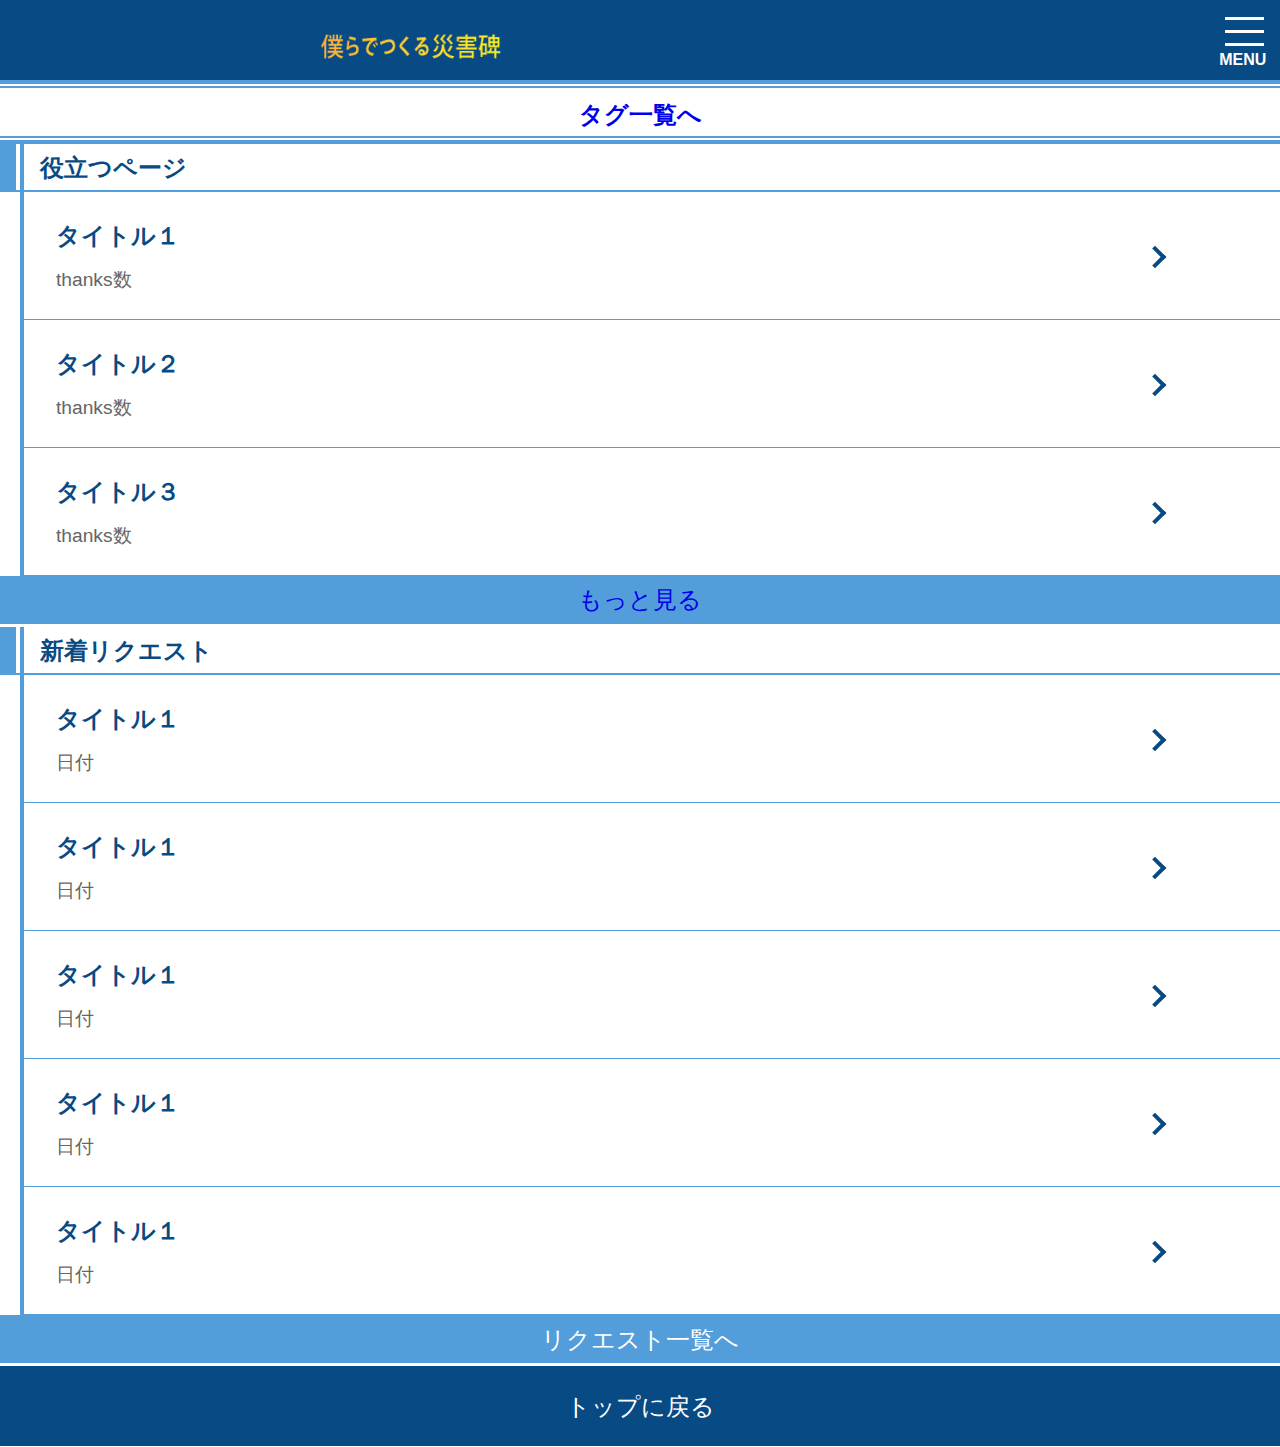
<file: WebContent/index.html>
<!DOCTYPE html>
<html lang="ja">
<head>
	<meta charset="utf-8">
	<title>サイト名</title>
	<meta name="viewport" content="width=device-width,initial-scale=1.0,minimum-scale=1.0,maximum-scale=1.0,user-scalable=no">
	<!-- iPhoneでWebページをアプリっぽく見せる機能 -->
	<meta name="apple-mobile-web-app-capable" content="no">
	<meta name="format-detection" content="telephone=no" />
	<meta name="description" content="ここに紹介文を書く">
	<!-- ファビコン<link rel="apple-touch-icon" href="画像のパス" /> -->
	<link rel="stylesheet" type="text/css" href="css/base.css">
	<script type="text/javascript" src="http://ajax.googleapis.com/ajax/libs/jquery/1.8.2/jquery.min.js"></script>
	<script type="text/javascript" src="js/menu.js"></script>


</head>
<body>
	<header>
		<span><a href="index.html"><img src="img/appname.png" height="30rem" alt="僕らでつくる災害碑"></a></span>
		<!-- メニューボタン -->
		<div class="gnav-btn">
			<div class="icon-animation">
				<span class="top"></span>
				<span class="middle"></span>
				<span class="bottom"></span>
				<p class="text">MENU</p>
			</div>
		</div>
		<!-- メニューボタン終わり -->
	</header>
	<nav class="global">
		<!-- メニュー内 -->
		<ul class="gnav">
			<!-- <li class="gnav-h">MENU</li> -->
			<a href="index.html"><li>トップ</li></a>
			<a href="taglist.html"><li>タグ一覧</li></a>
			<a href="requestlist.html"><li>リクエスト一覧</li></a>
			<a href="add-request.html"><li>リクエスト追加</li></a>
			<a href="add-card.html"><li>カード追加</li></a>
			<a href="userpage.html"><li>ユーザページ</li></a>
		</ul>
		<!-- メニュー内終わり -->
	</nav>
	<div class="space"></div><!-- 固定ヘッダー分の空白 -->
	<!-- タグ一覧へ -->
	<div class="tagp-link">
		<a href="taglist.html"><p>タグ一覧へ</p></a>
	</div>
	<!-- タグ一覧へ終わり -->
	<main>
	<!-- 有用な記事ランダム表示 -->
		<article class="useful-random">
			<h1>役立つページ</h1>
			<section>
				<a href="h1list.html"><!-- //該当のh1list.htmlへ -->
					<div class="random-article">
						<h2>タイトル１</h2>
						<span>thanks数</span>
						<div class="arrow"></div>
					</div>
				</a>
			</section>
			<section>
				<a href="h1list.html"><!-- //該当のh1list.htmlへ -->
					<div class="random-article">
						<h2>タイトル２</h2>
						<span>thanks数</span>
						<div class="arrow"></div>
					</div>
				</a>
			</section>
			<section>
				<a href="h1list.html"><!-- //該当のh1list.htmlへ -->
					<div class="random-article">
						<h2>タイトル３</h2>
						<span>thanks数</span>
						<div class="arrow"></div>
					</div>
				</a>
			</section>
			<div class="morelook">
				<a href="h1list.html"><!-- h1list.htmlへ -->
					<p>もっと見る</p>
				</a>
			</div>
		</article>
		<!-- 有用な記事ランダム表示終わり -->
		<!-- 新着リクエスト -->
		<article class="new-request-list">
			<h1>新着リクエスト</h1>
			<section>
				<a href=""><!-- //該当のリクエストページへ -->
					<div class="new-request">
						<h2>タイトル１</h2>
						<span>日付</span>
						<div class="arrow"></div>
					</div>
				</a>
			</section>
			<section>
				<a href=""><!-- //該当のリクエストページへ -->
					<div class="new-request">
						<h2>タイトル１</h2>
						<span>日付</span>
						<div class="arrow"></div>
					</div>
				</a>
			</section>
			<section>
				<a href=""><!-- //該当のリクエストページへ -->
					<div class="new-request">
						<h2>タイトル１</h2>
						<span>日付</span>
						<div class="arrow"></div>
					</div>
				</a>
			</section>
			<section>
				<a href=""><!-- //該当のリクエストページへ -->
					<div class="new-request">
						<h2>タイトル１</h2>
						<span>日付</span>
						<div class="arrow"></div>
					</div>
				</a>
			</section>
			<section>
				<a href=""><!-- //該当のリクエストページへ -->
					<div class="new-request">
						<h2>タイトル１</h2>
						<span>日付</span>
						<div class="arrow"></div>
					</div>
				</a>
			</section>
			<div class="request-list-link">
				<a href=""><p>リクエスト一覧へ</p></a>
			</div>
		</article>
		<!-- 新着リクエスト終わり -->
	</main>
	<div class="page-top">
		<a href="#TOP"><p>トップに戻る</p></a>
	</div>
	<!-- ナビの時の霞ませるレイヤー -->
	<div class="model"></div>
	<!-- ナビの時の霞ませるレイヤー終わり -->
</body>
</html>
</file>
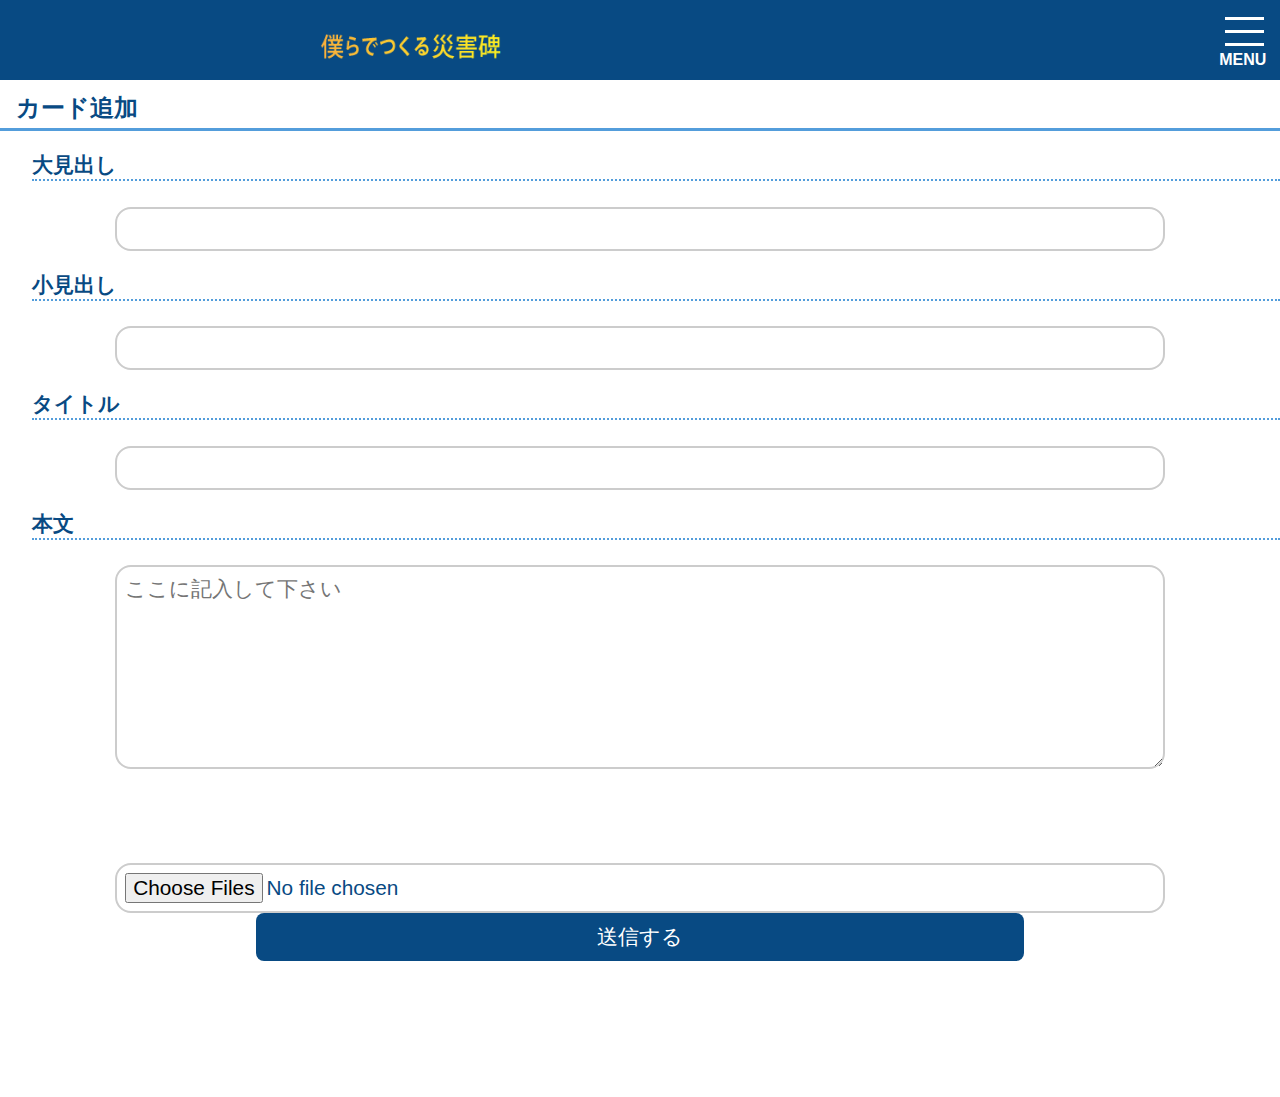
<file: WebContent/add-card.html>
<!DOCTYPE html>
<html lang="ja">
<head>
	<meta charset="utf-8">
	<title>サイト名</title>
	<meta name="viewport" content="width=device-width,initial-scale=1.0,minimum-scale=1.0,maximum-scale=1.0,user-scalable=no">
	<!-- iPhoneでWebページをアプリっぽく見せる機能 -->
	<meta name="apple-mobile-web-app-capable" content="no">
	<meta name="format-detection" content="telephone=no" />
	<meta name="description" content="ここに紹介文を書く">
	<!-- ファビコン<link rel="apple-touch-icon" href="画像のパス" /> -->
	<link rel="stylesheet" type="text/css" href="css/base.css">
	<script type="text/javascript" src="http://ajax.googleapis.com/ajax/libs/jquery/1.8.2/jquery.min.js"></script>
	<script type="text/javascript" src="js/menu.js"></script>

</head>
<body>
	<header>
		<span><a href="index.html"><img src="img/appname.png" height="30rem" alt="僕らでつくる災害碑"></a></span>
		<!-- メニューボタン -->
		<div class="gnav-btn">
			<div class="icon-animation">
				<span class="top"></span>
				<span class="middle"></span>
				<span class="bottom"></span>
				<p class="text">MENU</p>
			</div>
		</div>
		<!-- メニューボタン終わり -->
	</header>
	<nav class="global">
		<!-- メニュー内 -->
		<ul class="gnav">
			<!-- <li class="gnav-h">MENU</li> -->
			<a href="index.html"><li>トップ</li></a>
			<a href="taglist.html"><li>タグ一覧</li></a>
			<a href="requestlist.html"><li>リクエスト一覧</li></a>
			<a href="add-request.html"><li>リクエスト追加</li></a>
			<a href="add-card.html"><li>カード追加</li></a>
			<a href="userpage.html"><li>ユーザページ</li></a>
		</ul>
		<!-- メニュー内終わり -->
	</nav>
	<div class="space"></div><!-- 固定ヘッダー分の空白 -->

	<main class="addcard">
		<form>
			<h1>カード追加</h1>
			<h2>大見出し</h2>
			<input type="text" name="h1" rows="1" maxlength="30"></input>
			<h2>小見出し</h2>
			<input type="text" name="h2" rows="1" maxlength="30"></input>
			<h2>タイトル</h2>
			<input type="text" name="cardtitle" rows="1" maxlength="30"></input>
			<h2>本文</h2>
			<textarea name="request" rows="8"　maxlength="300" wrap="hard" required  placeholder="ここに記入して下さい"></textarea>
			<input type="file" name="img" accept="image/*" value="送信する" multiple="4"></input>
			<input type="submit" name="submit" value="送信する"></input>
		</form>
	</main>

	<!-- ナビの時の霞ませるレイヤー -->
	<div class="model"></div>
	<!-- ナビの時の霞ませるレイヤー終わり -->
</body>
</html>
</file>
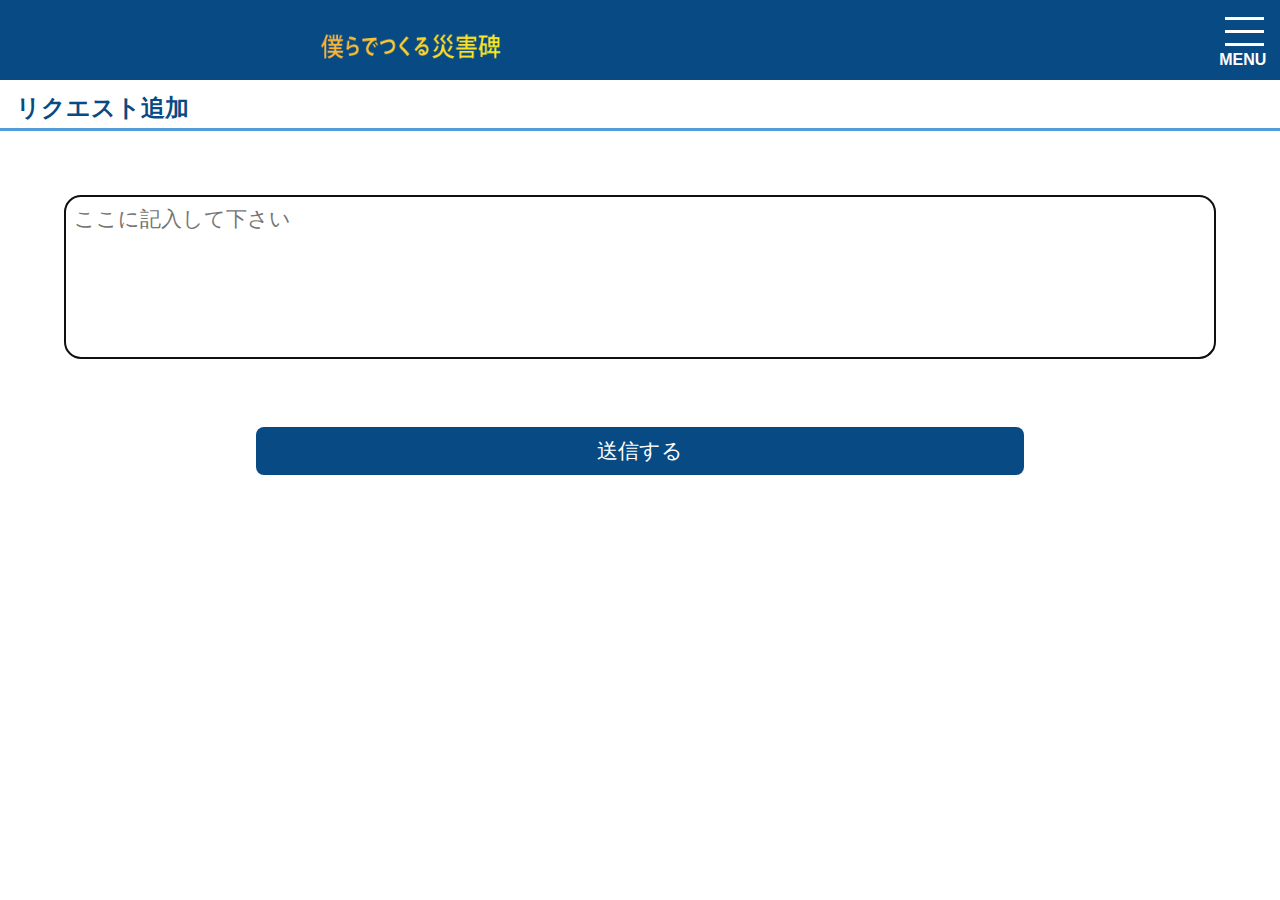
<file: WebContent/add-request.html>
<!DOCTYPE html>
<html lang="ja">
<head>
	<meta charset="utf-8">
	<title>サイト名</title>
	<meta name="viewport" content="width=device-width,initial-scale=1.0,minimum-scale=1.0,maximum-scale=1.0,user-scalable=no">
	<!-- iPhoneでWebページをアプリっぽく見せる機能 -->
	<meta name="apple-mobile-web-app-capable" content="no">
	<meta name="format-detection" content="telephone=no" />
	<meta name="description" content="ここに紹介文を書く">
	<!-- ファビコン<link rel="apple-touch-icon" href="画像のパス" /> -->
	<link rel="stylesheet" type="text/css" href="css/base.css">
	<script type="text/javascript" src="http://ajax.googleapis.com/ajax/libs/jquery/1.8.2/jquery.min.js"></script>
	<script type="text/javascript" src="js/menu.js"></script>

</head>
<body>
	<header>
		<span><a href="index.html"><img src="img/appname.png" height="30rem" alt="僕らでつくる災害碑"></a></span>
		<!-- メニューボタン -->
		<div class="gnav-btn">
			<div class="icon-animation">
				<span class="top"></span>
				<span class="middle"></span>
				<span class="bottom"></span>
				<p class="text">MENU</p>
			</div>
		</div>
		<!-- メニューボタン終わり -->
	</header>
	<nav class="global">
		<!-- メニュー内 -->
		<ul class="gnav">
			<!-- <li class="gnav-h">MENU</li> -->
			<a href="index.html"><li>トップ</li></a>
			<a href="taglist.html"><li>タグ一覧</li></a>
			<a href="requestlist.html"><li>リクエスト一覧</li></a>
			<a href="add-request.html"><li>リクエスト追加</li></a>
			<a href="add-card.html"><li>カード追加</li></a>
			<a href="userpage.html"><li>ユーザページ</li></a>
		</ul>
		<!-- メニュー内終わり -->
	</nav>
	<div class="space"></div><!-- 固定ヘッダー分の空白 -->

	<main class="addrequest">
		<form>
			<h1>リクエスト追加</h1>
			<textarea name="request" rows="6"　maxlength="100" wrap="hard" autofocus	  required  placeholder="ここに記入して下さい"></textarea>
			<input type="submit" name="submit" value="送信する"></input>
		</form>
	</main>

	<!-- ナビの時の霞ませるレイヤー -->
	<div class="model"></div>
	<!-- ナビの時の霞ませるレイヤー終わり -->
</body>
</html>
</file>
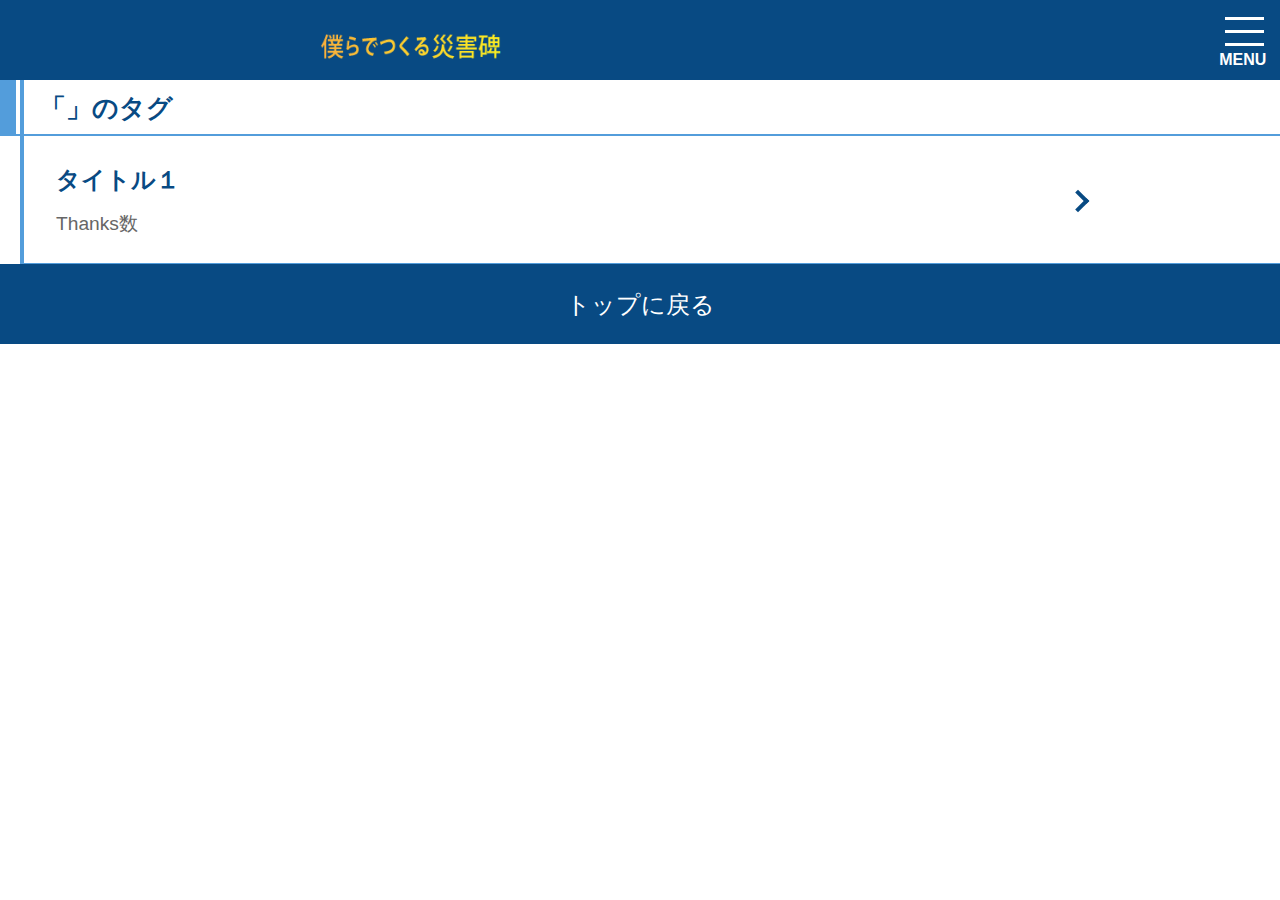
<file: WebContent/h1list.html>
<!DOCTYPE html>
<html lang="ja">
<head>
	<meta charset="utf-8">
	<title>サイト名</title>
	<meta name="viewport" content="width=device-width,initial-scale=1.0,minimum-scale=1.0,maximum-scale=1.0,user-scalable=no">
	<!-- iPhoneでWebページをアプリっぽく見せる機能 -->
	<meta name="apple-mobile-web-app-capable" content="no">
	<meta name="format-detection" content="telephone=no" />
	<meta name="description" content="ここに紹介文を書く">
	<!-- ファビコン<link rel="apple-touch-icon" href="画像のパス" /> -->
	<link rel="stylesheet" type="text/css" href="css/base.css">
	<script type="text/javascript" src="http://ajax.googleapis.com/ajax/libs/jquery/1.8.2/jquery.min.js"></script>
	<script type="text/javascript" src="js/menu.js"></script>

</head>
<body>
	<header>
		<span><a href="index.html"><img src="img/appname.png" height="30rem" alt="僕らでつくる災害碑"></a></span>
		<!-- メニューボタン -->
		<div class="gnav-btn">
			<div class="icon-animation">
				<span class="top"></span>
				<span class="middle"></span>
				<span class="bottom"></span>
				<p class="text">MENU</p>
			</div>
		</div>
		<!-- メニューボタン終わり -->
	</header>
	<nav class="global">
		<!-- メニュー内 -->
		<ul class="gnav">
			<!-- <li class="gnav-h">MENU</li> -->
			<a href="index.html"><li>トップ</li></a>
			<a href="taglist.html"><li>タグ一覧</li></a>
			<a href="requestlist.html"><li>リクエスト一覧</li></a>
			<a href="add-request.html"><li>リクエスト追加</li></a>
			<a href="add-card.html"><li>カード追加</li></a>
			<a href="userpage.html"><li>ユーザページ</li></a>
		</ul>
		<!-- メニュー内終わり -->
	</nav>
	<div class="space"></div><!-- 固定ヘッダー分の空白 -->
	<!-- タグ検索結果 -->
	<article class="h1list">
		<div class="h1list-h">
			<h1>「」のタグ</h1>
			<!-- <div>
				<p>表示順</p>
			</div> -->
		</div>
		<!-- ソートのやつ -->
		<!-- <div>
			<ul>
				<li></li>
				<li></li>
				<li></li>
				<li></li>
			</ul>
		</div> -->
		<!-- ソートのやつ終わり -->
		<!-- ここから繰り返す -->
		<a href="h2list.html"><!-- //該当のh2list.htmlへ -->
			<section>
				<div>
					<h2>タイトル１</h2>
					<span>Thanks数</span>
					<div class="arrow2"></div>
				</div>
			</section>
		</a>
		<!-- ここまで繰り返す -->
	</article>
	<!-- タグ検索結果終わり -->
	<div class="page-top">
		<a href="#TOP"><p>トップに戻る</p></a>
	</div>
	<!-- ナビの時の霞ませるレイヤー -->
	<div class="model"></div>
	<!-- ナビの時の霞ませるレイヤー終わり -->
</body>
</html>
</file>
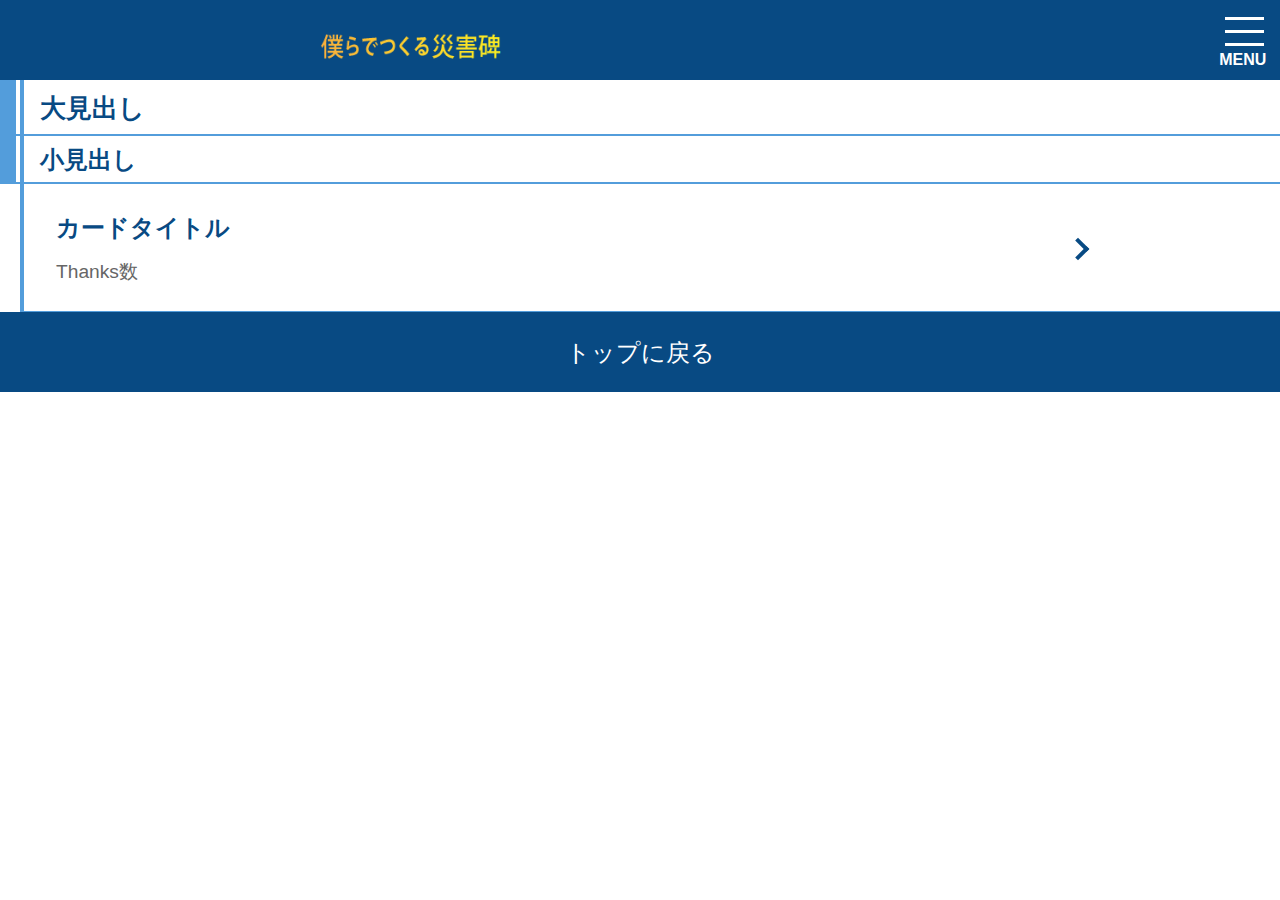
<file: WebContent/h2list.html>
<!DOCTYPE html>
<html lang="ja">
<head>
	<meta charset="utf-8">
	<title>サイト名</title>
	<meta name="viewport" content="width=device-width,initial-scale=1.0,minimum-scale=1.0,maximum-scale=1.0,user-scalable=no">
	<!-- iPhoneでWebページをアプリっぽく見せる機能 -->
	<meta name="apple-mobile-web-app-capable" content="no">
	<meta name="format-detection" content="telephone=no" />
	<meta name="description" content="ここに紹介文を書く">
	<!-- ファビコン<link rel="apple-touch-icon" href="画像のパス" /> -->
	<link rel="stylesheet" type="text/css" href="css/base.css">
	<script type="text/javascript" src="http://ajax.googleapis.com/ajax/libs/jquery/1.8.2/jquery.min.js"></script>
	<script type="text/javascript" src="js/menu.js"></script>

</head>
<body>
	<header>
		<span><a href="index.html"><img src="img/appname.png" height="30rem" alt="僕らでつくる災害碑"></a></span>
		<!-- メニューボタン -->
		<div class="gnav-btn">
			<div class="icon-animation">
				<span class="top"></span>
				<span class="middle"></span>
				<span class="bottom"></span>
				<p class="text">MENU</p>
			</div>
		</div>
		</div>
		<!-- メニューボタン終わり -->
	</header>
	<nav class="global">
		<!-- メニュー内 -->
		<ul class="gnav">
			<!-- <li class="gnav-h">MENU</li> -->
			<a href="index.html"><li>トップ</li></a>
			<a href="taglist.html"><li>タグ一覧</li></a>
			<a href="requestlist.html"><li>リクエスト一覧</li></a>
			<a href="add-request.html"><li>リクエスト追加</li></a>
			<a href="add-card.html"><li>カード追加</li></a>
			<a href="userpage.html"><li>ユーザページ</li></a>
		</ul>
		<!-- メニュー内終わり -->
	</nav>
	<div class="space"></div><!-- 固定ヘッダー分の空白 -->
	<!-- タグ検索結果 -->
	<article class="h2list">
		<div class="h2list-h">
			<div class="h2list-h1">
				<h1>大見出し</h1> <!-- ここはその小見出しの大見出しを表示 -->
			</div>
			<div class="h2list-h2">
				<h1>小見出し</h1> <!-- ここはひとつ前でクリックした小見出しを表示 -->
			</div>
			<!-- <div>
				<p>表示順</p>
			</div> -->
		</div>
		<!-- ソートのやつ -->
		<!-- <div>
			<ul>
				<li></li>
				<li></li>
				<li></li>
				<li></li>
			</ul>
		</div> -->
		<!-- ソートのやつ終わり -->
		<!-- ここから繰り返す -->
		<a href="cardlist.html"><!-- //該当のcardlist.htmlへ -->
			<section>
				<div>
					<h2>カードタイトル</h2>
					<span>Thanks数</span>
					<div class="arrow2"></div>
				</div>
			</section>
		</a>
		<!-- ここまで繰り返す -->
	</article>
	<!-- タグ検索結果終わり -->
	<div class="page-top">
		<a href="#TOP"><p>トップに戻る</p></a>
	</div>
	<!-- ナビの時の霞ませるレイヤー -->
	<div class="model"></div>
	<!-- ナビの時の霞ませるレイヤー終わり -->
</body>
</html>
</file>
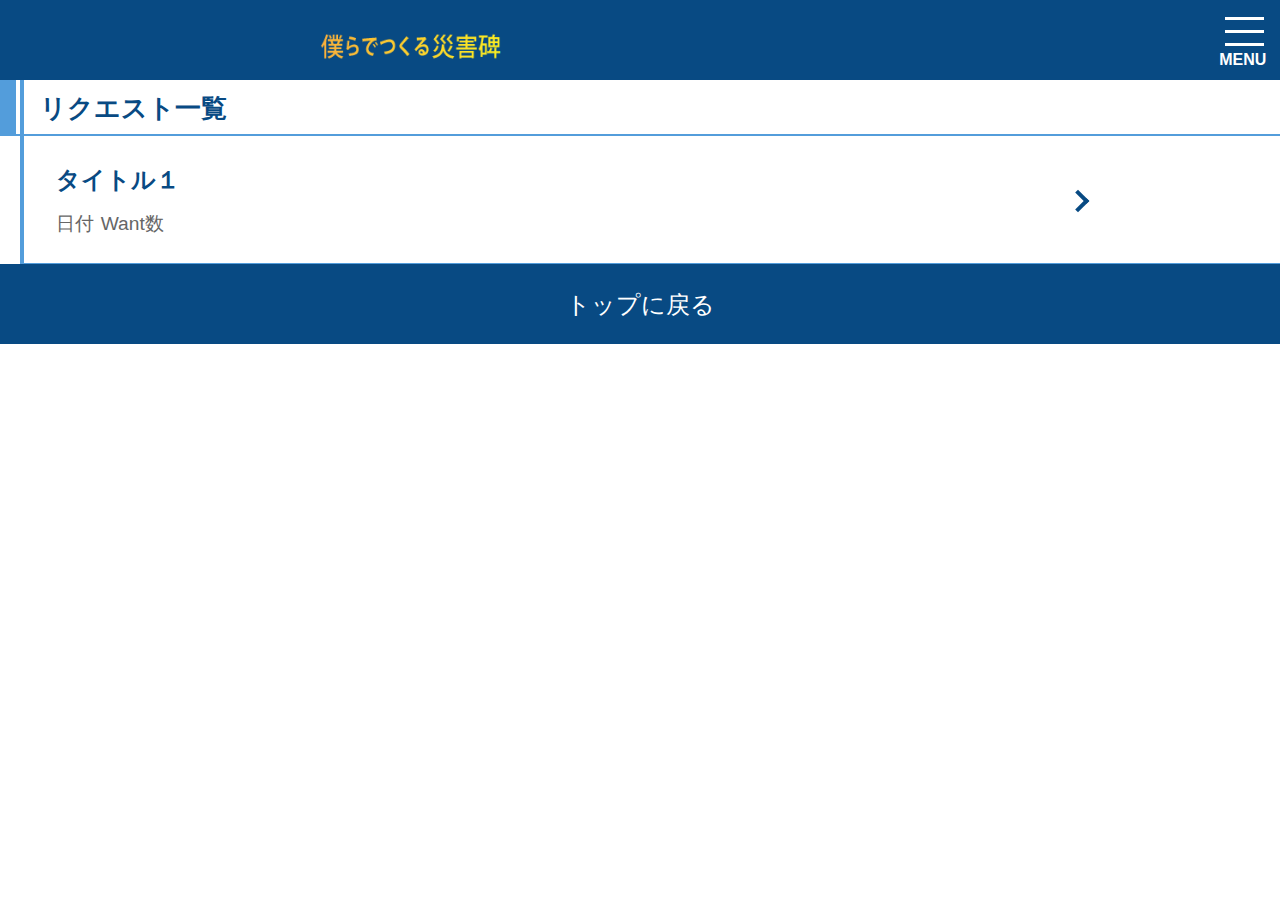
<file: WebContent/requestlist.html>
<!DOCTYPE html>
<html lang="ja">
<head>
	<meta charset="utf-8">
	<title>サイト名</title>
	<meta name="viewport" content="width=device-width,initial-scale=1.0,minimum-scale=1.0,maximum-scale=1.0,user-scalable=no">
	<!-- iPhoneでWebページをアプリっぽく見せる機能 -->
	<meta name="apple-mobile-web-app-capable" content="no">
	<meta name="format-detection" content="telephone=no" />
	<meta name="description" content="ここに紹介文を書く">
	<!-- ファビコン<link rel="apple-touch-icon" href="画像のパス" /> -->
	<link rel="stylesheet" type="text/css" href="css/base.css">
	<script type="text/javascript" src="http://ajax.googleapis.com/ajax/libs/jquery/1.8.2/jquery.min.js"></script>
	<script type="text/javascript" src="js/menu.js"></script>

</head>
<body>
	<header>
		<span><a href="index.html"><img src="img/appname.png" height="30rem" alt="僕らでつくる災害碑"></a></span>
		<!-- メニューボタン -->
		<div class="gnav-btn">
			<div class="icon-animation">
				<span class="top"></span>
				<span class="middle"></span>
				<span class="bottom"></span>
				<p class="text">MENU</p>
			</div>
		</div>
		<!-- メニューボタン終わり -->
	</header>
	<nav class="global">
		<!-- メニュー内 -->
		<ul class="gnav">
			<!-- <li class="gnav-h">MENU</li> -->
			<a href="index.html"><li>トップ</li></a>
			<a href="taglist.html"><li>タグ一覧</li></a>
			<a href="requestlist.html"><li>リクエスト一覧</li></a>
			<a href="add-request.html"><li>リクエスト追加</li></a>
			<a href="add-card.html"><li>カード追加</li></a>
			<a href="userpage.html"><li>ユーザページ</li></a>
		</ul>
		<!-- メニュー内終わり -->
	</nav>
	<div class="space"></div><!-- 固定ヘッダー分の空白 -->
	<!-- リクエスト一覧 -->
	<article class="requestlist">
		<div class="requestlist-h">
			<h1>リクエスト一覧</h1>
			<!-- <div>
				<p>表示順</p>
			</div> -->
		</div>
		<!-- ソートのやつ -->
		<!-- <div>
			<ul>
				<li></li>
				<li></li>
				<li></li>
				<li></li>
			</ul>
		</div> -->
		<!-- ソートのやつ終わり -->
		<!-- ここから繰り返す -->
		<a href=""><!-- //該当のリクエストページへ -->
			<section>
				<div>
					<h2>タイトル１</h2>
					<span>日付</span>
					<span>Want数</span>
					<div class="arrow2"></div>
				</div>
			</section>
		</a>
		<!-- ここまで繰り返す -->
	</article>
	<!-- リクエスト一覧終わり -->
	<div class="page-top">
		<a href="#TOP"><p>トップに戻る</p></a>
	</div>
	<!-- ナビの時の霞ませるレイヤー -->
	<div class="model"></div>
	<!-- ナビの時の霞ませるレイヤー終わり -->
</body>
</html>
</file>
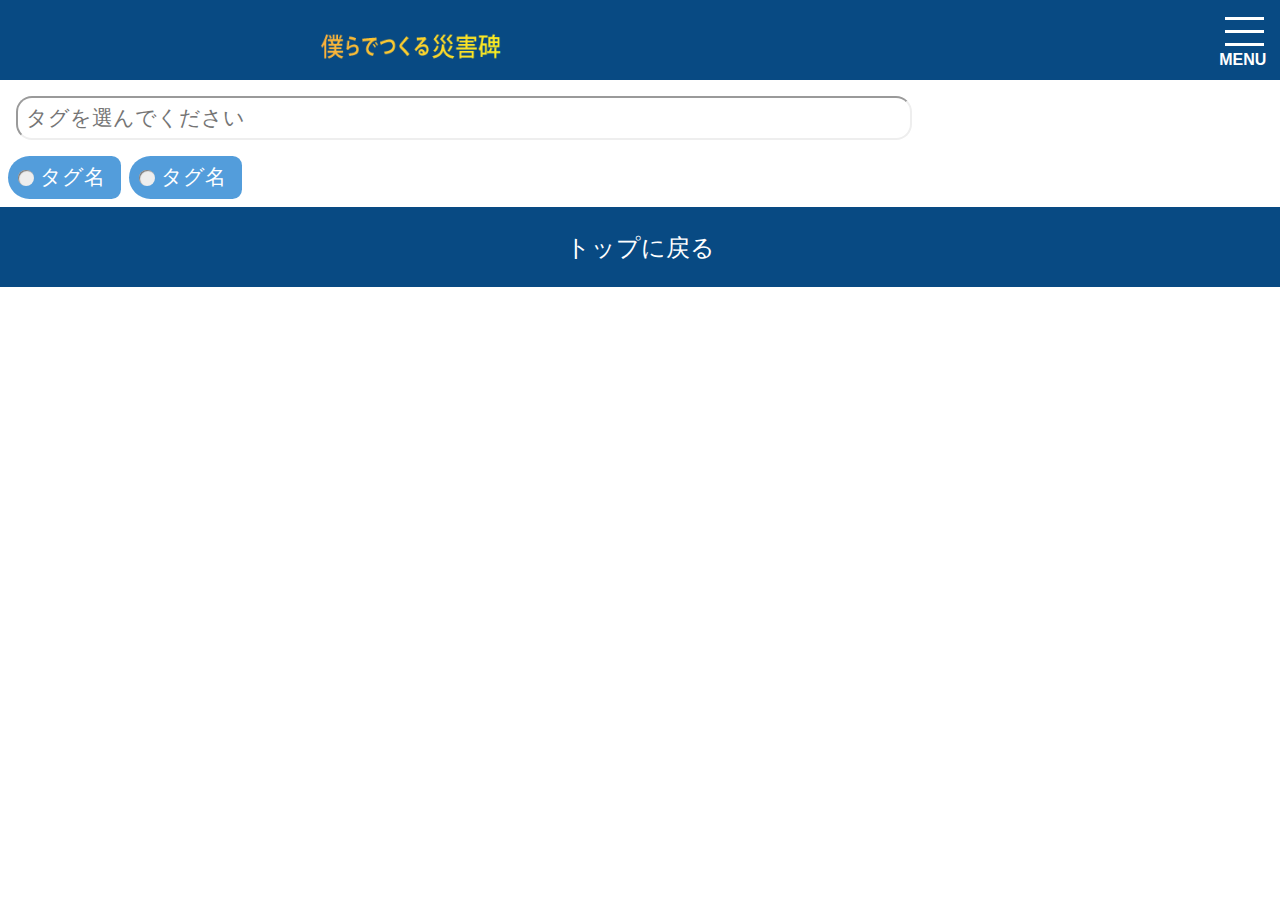
<file: WebContent/taglist.html>
<!DOCTYPE html>
<html lang="ja">
<head>
	<meta charset="utf-8">
	<title>サイト名</title>
	<meta name="viewport" content="width=device-width,initial-scale=1.0,minimum-scale=1.0,maximum-scale=1.0,user-scalable=no">
	<!-- iPhoneでWebページをアプリっぽく見せる機能 -->
	<meta name="apple-mobile-web-app-capable" content="no">
	<meta name="format-detection" content="telephone=no" />
	<meta name="description" content="ここに紹介文を書く">
	<!-- ファビコン<link rel="apple-touch-icon" href="画像のパス" /> -->
	<link rel="stylesheet" type="text/css" href="css/base.css">
	<script type="text/javascript" src="http://ajax.googleapis.com/ajax/libs/jquery/1.8.2/jquery.min.js"></script>
	<script type="text/javascript" src="js/menu.js"></script>

</head>
<body>
	<header>
		<span><a href="index.html"><img src="img/appname.png" height="30rem" alt="僕らでつくる災害碑"></a></span>
		<!-- メニューボタン -->
		<div class="gnav-btn">
			<div class="icon-animation">
				<span class="top"></span>
				<span class="middle"></span>
				<span class="bottom"></span>
				<p class="text">MENU</p>
			</div>
		</div>
		<!-- メニューボタン終わり -->
	</header>
	<nav class="global">
		<!-- メニュー内 -->
		<ul class="gnav">
			<!-- <li class="gnav-h">MENU</li> -->
			<a href="index.html"><li>トップ</li></a>
			<a href="taglist.html"><li>タグ一覧</li></a>
			<a href="requestlist.html"><li>リクエスト一覧</li></a>
			<a href="add-request.html"><li>リクエスト追加</li></a>
			<a href="add-card.html"><li>カード追加</li></a>
			<a href="userpage.html"><li>ユーザページ</li></a>
		</ul>
		<!-- メニュー内終わり -->
	</nav>
	<div class="space"></div><!-- 固定ヘッダー分の空白 -->
	<aside class="tag-search">
		<section>
			<div>
				<input type="search" placeholder="タグを選んでください"></input>
			</div>
		</section>
	</aside>
	<main class="taglist">
		<!-- ここから繰り返す -->
		<section>
			<a href="h1list.html"><!-- 該当のh1list.htmlへ -->
				<div >
					<p>タグ名</p>
				</div>
			</a>
		</section>
		<section>
			<a href="h1list.html"><!-- 該当のh1list.htmlへ -->
				<div>
					<p>タグ名</p>
				</div>
			</a>
		</section>
		<!-- ここまで繰り返す -->
	</main>
	<div class="page-top">
		<a href="#TOP"><p>トップに戻る</p></a>
	</div>
	<!-- ナビの時の霞ませるレイヤー -->
	<div class="model"></div>
	<!-- ナビの時の霞ませるレイヤー終わり -->
</body>
</html>
</file>
<file: WebContent/css/base.css>
@charset "UTF-8";

@import "reset.css";
@import "style.css";  /* 各ページ独自のスタイル */
@import "common.css"; /* サイト全体のレイアウトや要素の共通設定 */
</file>
